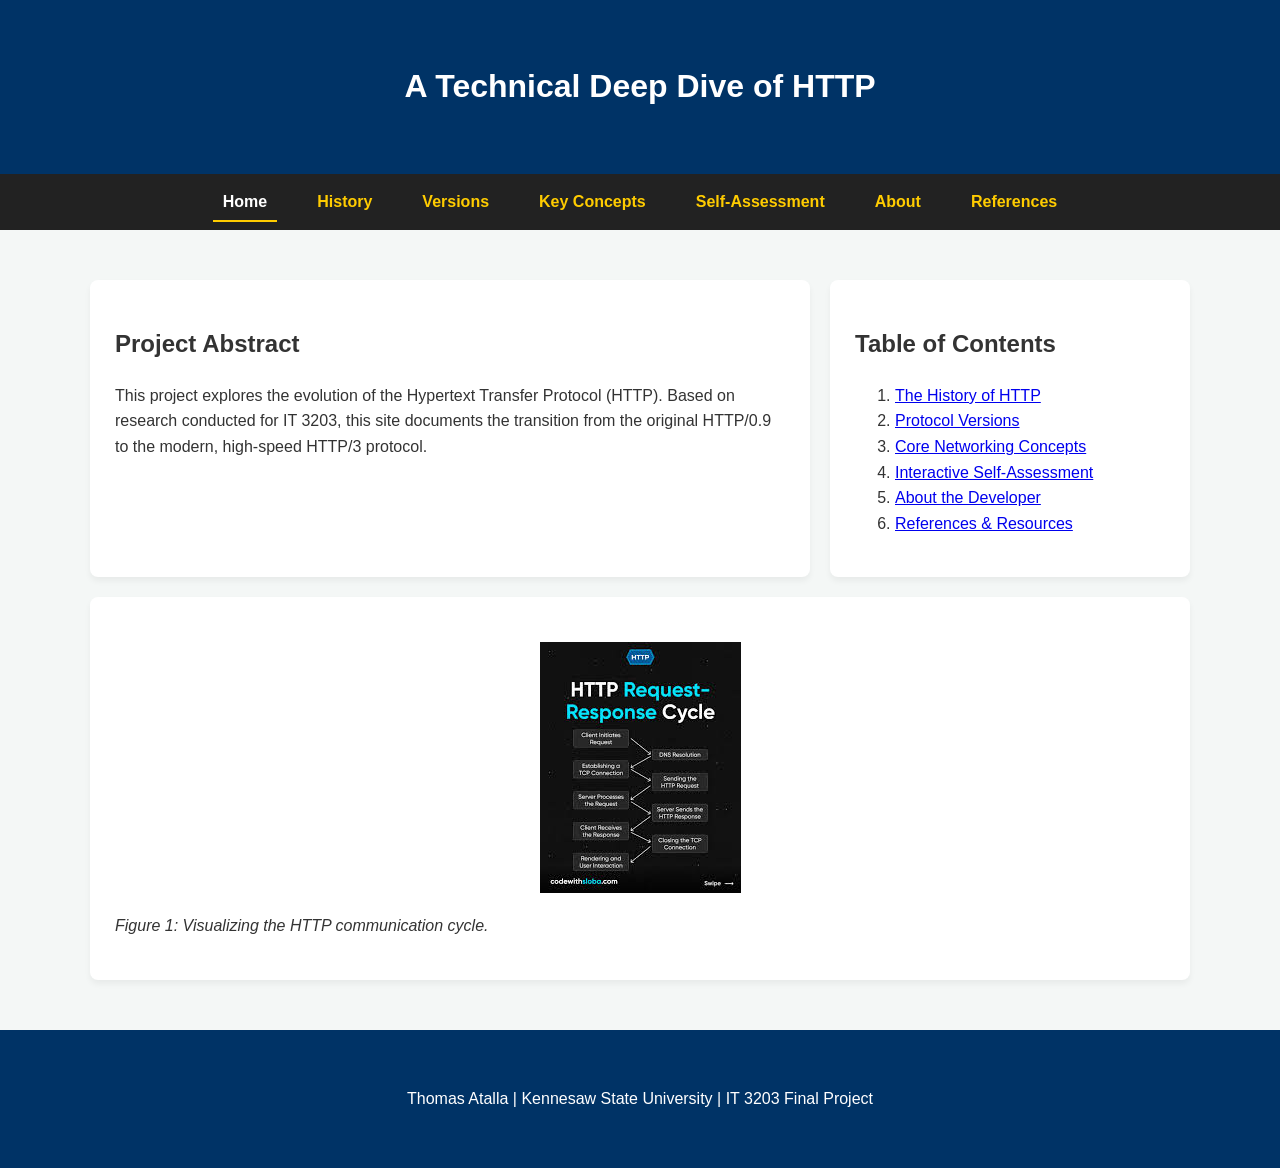
<file: index.html>
<!DOCTYPE html>
<html lang="en">
<head>
    <meta charset="UTF-8">
    <meta name="viewport" content="width=device-width, initial-scale=1.0">
    <title>HTTP Protocol Research | Home</title>
    <link rel="stylesheet" href="style.css">
</head>
<body>
    <header>
        <h1>A Technical Deep Dive of HTTP</h1>
    </header>

    <nav>
        <ul class="flex-nav">
            <li><a href="index.html" class="active">Home</a></li>
            <li><a href="history.html">History</a></li>
            <li><a href="versions.html">Versions</a></li>
            <li><a href="concepts.html">Key Concepts</a></li>
            <li><a href="quiz.html">Self-Assessment</a></li> 
            <li><a href="about.html">About</a></li>
            <li><a href="references.html">References</a></li>
        </ul>
    </nav>

    <main class="grid-container">
        
        <section class="card">
            <h2>Project Abstract</h2>
            <p>This project explores the evolution of the Hypertext Transfer Protocol (HTTP). Based on research conducted for IT 3203, this site documents the transition from the original HTTP/0.9 to the modern, high-speed HTTP/3 protocol.</p>
        </section>

        <section class="card">
            <h2>Table of Contents</h2>
            <ol>
                <li><a href="history.html">The History of HTTP</a></li>
                <li><a href="versions.html">Protocol Versions</a></li>
                <li><a href="concepts.html">Core Networking Concepts</a></li>
                <li><a href="quiz.html">Interactive Self-Assessment</a></li>
                <li><a href="about.html">About the Developer</a></li>
                <li><a href="references.html">References & Resources</a></li>
            </ol>
        </section>

        <section class="card full-width">
            <img src="protocol.jpg" alt="Technical diagram of HTTP request and response cycle">
            <p><em>Figure 1: Visualizing the HTTP communication cycle.</em></p>
        </section>

    </main>

   <footer>
        <p>Thomas Atalla | Kennesaw State University | IT 3203 Final Project</p>
    </footer>
</body>
</html>
</file>
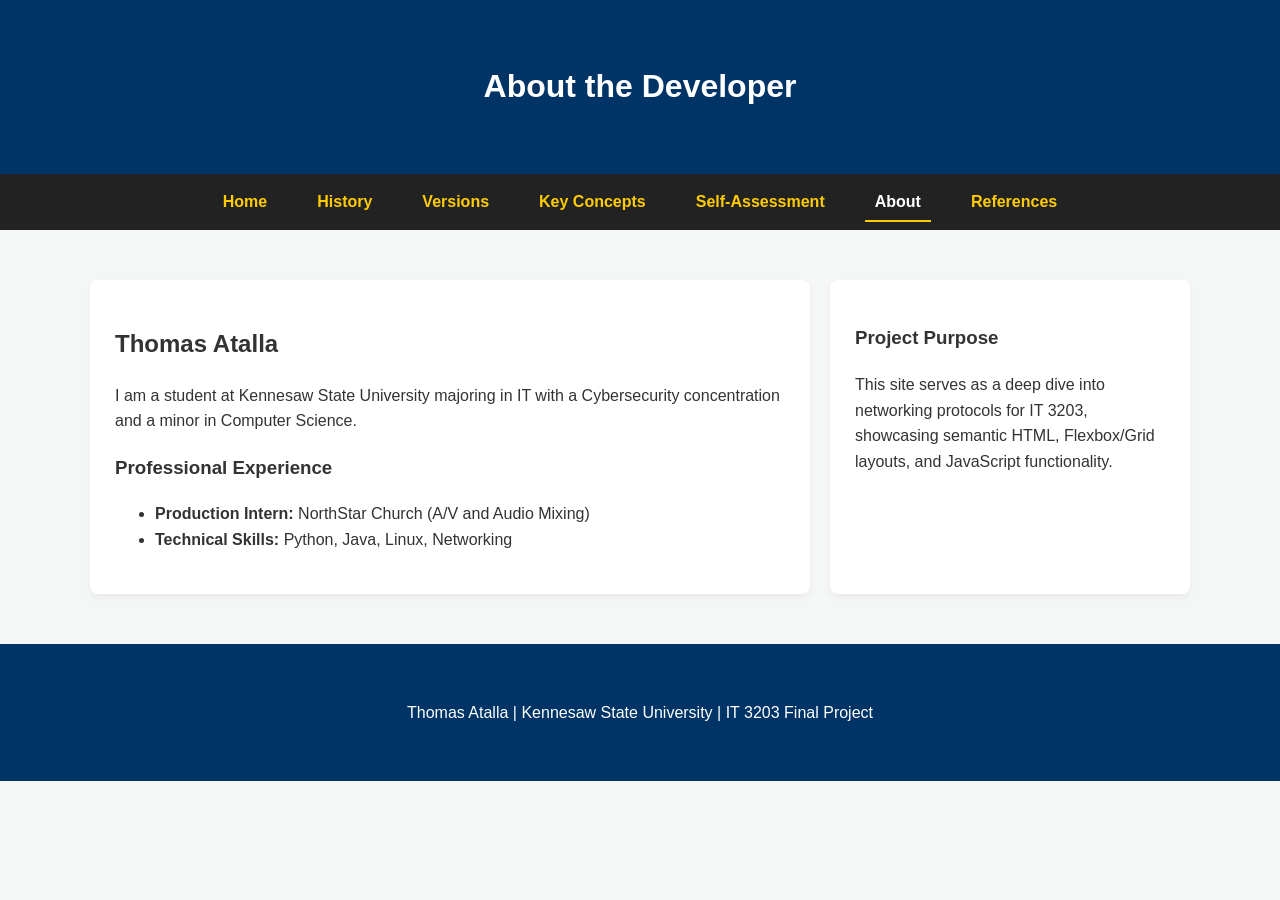
<file: about.html>
<!DOCTYPE html>
<html lang="en">
<head>
    <meta charset="UTF-8">
    <meta name="viewport" content="width=device-width, initial-scale=1.0">
    <title>About the Developer | Thomas Atalla</title>
    <link rel="stylesheet" href="style.css">
</head>
<body>
    <header>
        <h1>About the Developer</h1>
    </header>

    <nav>
        <ul class="flex-nav">
            <li><a href="index.html">Home</a></li>
            <li><a href="history.html">History</a></li>
            <li><a href="versions.html">Versions</a></li>
            <li><a href="concepts.html">Key Concepts</a></li>
            <li><a href="quiz.html">Self-Assessment</a></li> 
            <li><a href="about.html" class="active">About</a></li>
            <li><a href="references.html">References</a></li>
        </ul>
    </nav>

    <main class="grid-container">
        <section class="card">
            <h2>Thomas Atalla</h2>
            <p>I am a student at Kennesaw State University majoring in IT with a Cybersecurity concentration and a minor in Computer Science.</p>
            <h3>Professional Experience</h3>
            <ul>
                <li><strong>Production Intern:</strong> NorthStar Church (A/V and Audio Mixing)</li>
                <li><strong>Technical Skills:</strong> Python, Java, Linux, Networking</li>
            </ul>
        </section>

        <section class="card">
            <h3>Project Purpose</h3>
            <p>This site serves as a deep dive into networking protocols for IT 3203, showcasing semantic HTML, Flexbox/Grid layouts, and JavaScript functionality.</p>
        </section>
    </main>

    <footer>
        <p>Thomas Atalla | Kennesaw State University | IT 3203 Final Project</p>
    </footer>
</body>
</html>
</file>
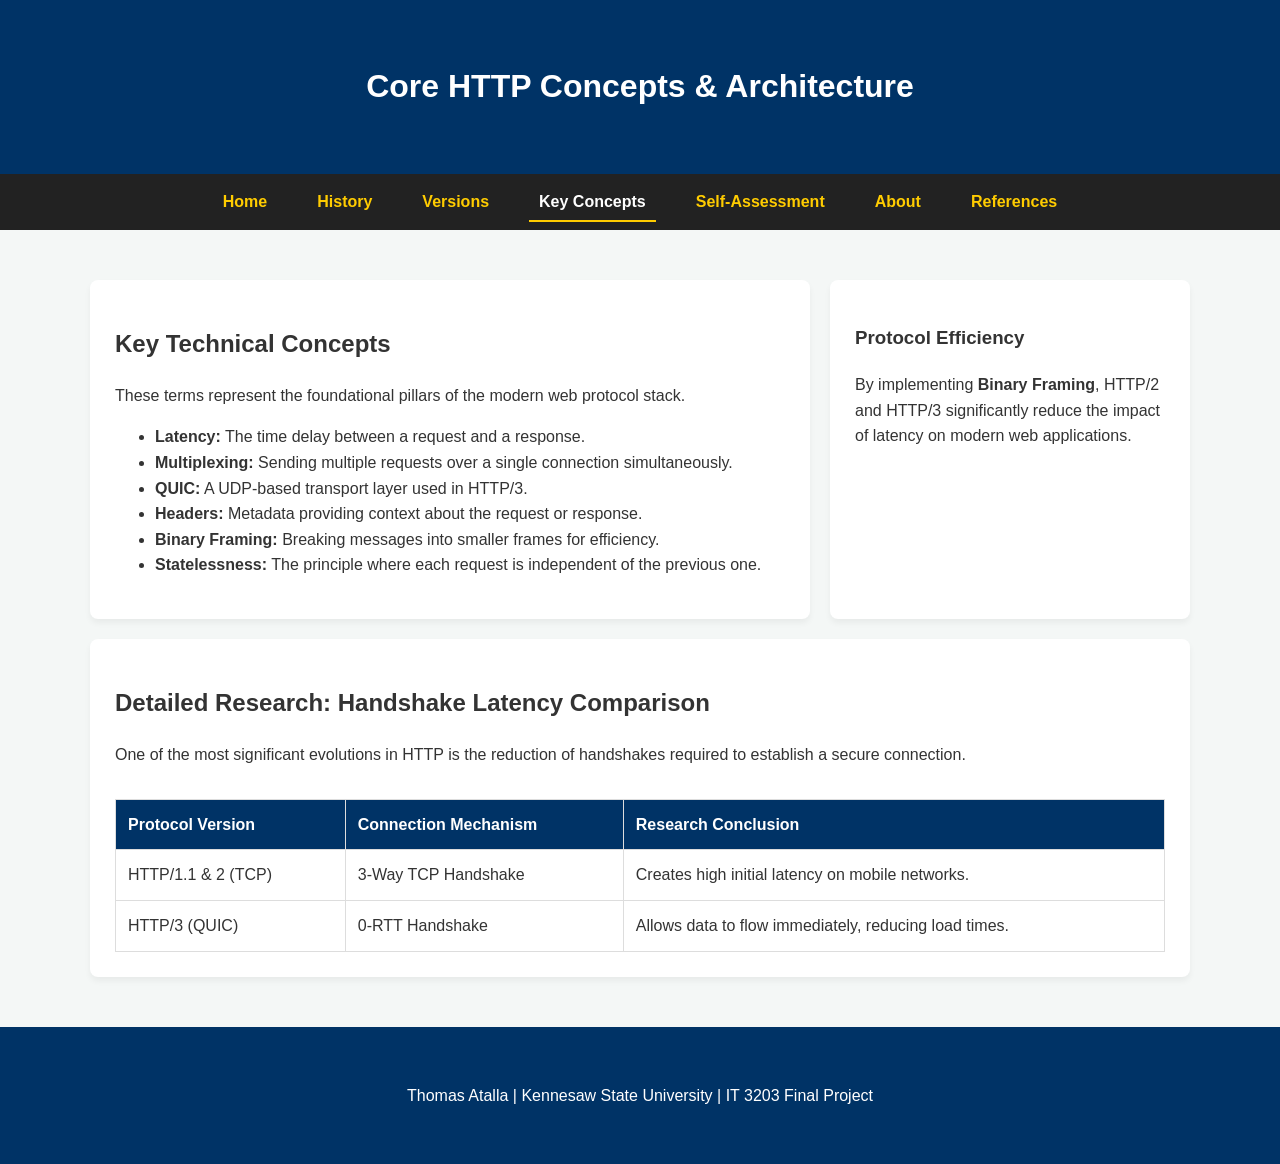
<file: concepts.html>
<!DOCTYPE html>
<html lang="en">
<head>
    <meta charset="UTF-8">
    <meta name="viewport" content="width=device-width, initial-scale=1.0">
    <title>Core HTTP Concepts & Architecture</title>
    <link rel="stylesheet" href="style.css">
</head>
<body>
    <header>
        <h1>Core HTTP Concepts & Architecture</h1>
    </header>

    <nav>
        <ul class="flex-nav">
            <li><a href="index.html">Home</a></li>
            <li><a href="history.html">History</a></li>
            <li><a href="versions.html">Versions</a></li>
            <li><a href="concepts.html" class="active">Key Concepts</a></li>
            <li><a href="quiz.html">Self-Assessment</a></li> 
            <li><a href="about.html">About</a></li>
            <li><a href="references.html">References</a></li>
        </ul>
    </nav>

    <main class="grid-container">
        <section class="card">
            <h2>Key Technical Concepts</h2>
            <p>These terms represent the foundational pillars of the modern web protocol stack.</p>
            <ul>
                <li><strong>Latency:</strong> The time delay between a request and a response.</li>
                <li><strong>Multiplexing:</strong> Sending multiple requests over a single connection simultaneously.</li>
                <li><strong>QUIC:</strong> A UDP-based transport layer used in HTTP/3.</li>
                <li><strong>Headers:</strong> Metadata providing context about the request or response.</li>
                <li><strong>Binary Framing:</strong> Breaking messages into smaller frames for efficiency.</li>
                <li><strong>Statelessness:</strong> The principle where each request is independent of the previous one.</li>
            </ul>
        </section>
        
        <aside class="card">
            <h3>Protocol Efficiency</h3>
            <p>By implementing <strong>Binary Framing</strong>, HTTP/2 and HTTP/3 significantly reduce the impact of latency on modern web applications.</p>
        </aside>

        <section class="card full-width">
            <h2>Detailed Research: Handshake Latency Comparison</h2>
            <p>One of the most significant evolutions in HTTP is the reduction of handshakes required to establish a secure connection.</p>
            <div style="width: 100%; overflow-x: auto;">
                <table style="width: 100%; border-collapse: collapse; margin-top: 15px;">
                    <thead>
                        <tr style="background: #003366; color: white;">
                            <th style="padding: 12px; border: 1px solid #ddd;">Protocol Version</th>
                            <th style="padding: 12px; border: 1px solid #ddd;">Connection Mechanism</th>
                            <th style="padding: 12px; border: 1px solid #ddd;">Research Conclusion</th>
                        </tr>
                    </thead>
                    <tbody>
                        <tr>
                            <td style="padding: 12px; border: 1px solid #ddd;">HTTP/1.1 & 2 (TCP)</td>
                            <td style="padding: 12px; border: 1px solid #ddd;">3-Way TCP Handshake</td>
                            <td style="padding: 12px; border: 1px solid #ddd;">Creates high initial latency on mobile networks.</td>
                        </tr>
                        <tr>
                            <td style="padding: 12px; border: 1px solid #ddd;">HTTP/3 (QUIC)</td>
                            <td style="padding: 12px; border: 1px solid #ddd;">0-RTT Handshake</td>
                            <td style="padding: 12px; border: 1px solid #ddd;">Allows data to flow immediately, reducing load times.</td>
                        </tr>
                    </tbody>
                </table>
            </div>
        </section>
    </main>

    <footer>
        <p>Thomas Atalla | Kennesaw State University | IT 3203 Final Project</p>
    </footer>
</body>
</html>
</file>
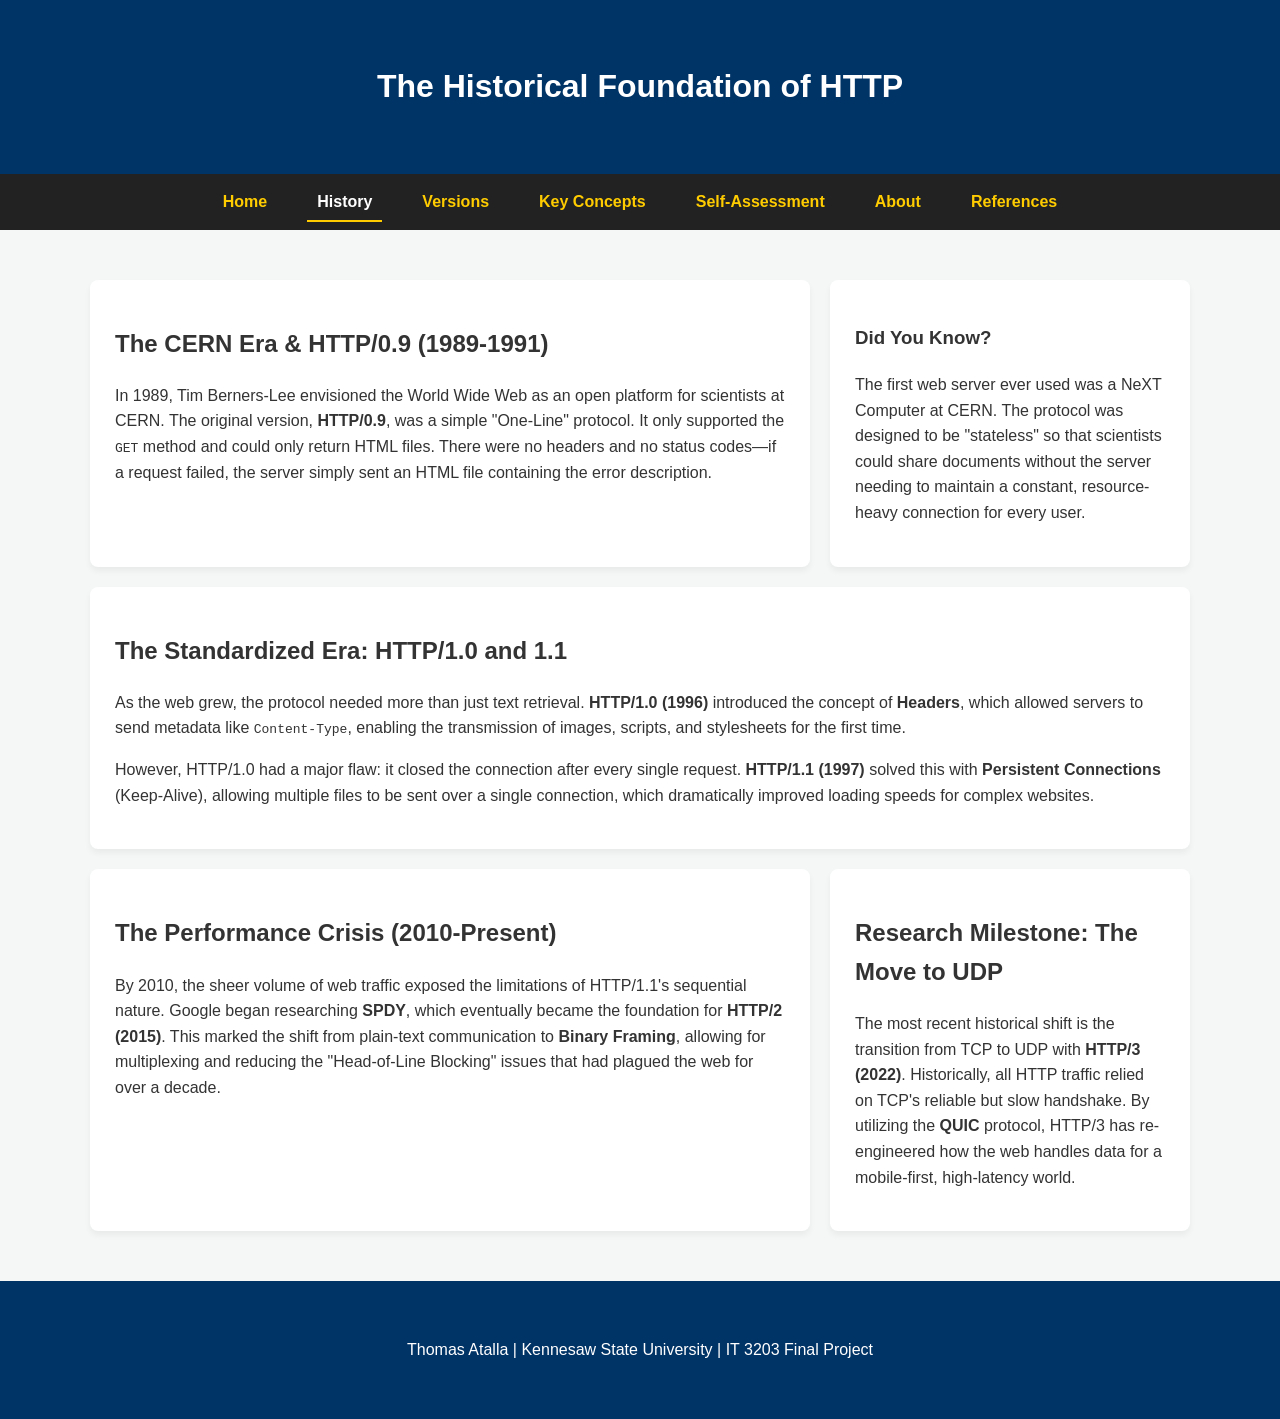
<file: history.html>
<!DOCTYPE html>
<html lang="en">
<head>
    <meta charset="UTF-8">
    <meta name="viewport" content="width=device-width, initial-scale=1.0">
    <title>HTTP History | Technical Evolution | Thomas Atalla</title>
    <link rel="stylesheet" href="style.css">
</head>
<body>
    <header>
        <h1>The Historical Foundation of HTTP</h1>
    </header>

    <nav>
        <ul class="flex-nav">
            <li><a href="index.html">Home</a></li>
            <li><a href="history.html" class="active">History</a></li>
            <li><a href="versions.html">Versions</a></li>
            <li><a href="concepts.html">Key Concepts</a></li>
            <li><a href="quiz.html">Self-Assessment</a></li> 
            <li><a href="about.html">About</a></li>
            <li><a href="references.html">References</a></li>
        </ul>
    </nav>

    <main class="grid-container">
        <section class="card">
            <h2>The CERN Era & HTTP/0.9 (1989-1991)</h2>
            <p>In 1989, Tim Berners-Lee envisioned the World Wide Web as an open platform for scientists at CERN. The original version, <strong>HTTP/0.9</strong>, was a simple "One-Line" protocol. It only supported the <code>GET</code> method and could only return HTML files. There were no headers and no status codes—if a request failed, the server simply sent an HTML file containing the error description.</p>
        </section>

        <aside class="card">
            <h3>Did You Know?</h3>
            <p>The first web server ever used was a NeXT Computer at CERN. The protocol was designed to be "stateless" so that scientists could share documents without the server needing to maintain a constant, resource-heavy connection for every user.</p>
        </aside>

        <section class="card full-width">
            <h2>The Standardized Era: HTTP/1.0 and 1.1</h2>
            <p>As the web grew, the protocol needed more than just text retrieval. <strong>HTTP/1.0 (1996)</strong> introduced the concept of <strong>Headers</strong>, which allowed servers to send metadata like <code>Content-Type</code>, enabling the transmission of images, scripts, and stylesheets for the first time.</p>
            
            <p>However, HTTP/1.0 had a major flaw: it closed the connection after every single request. <strong>HTTP/1.1 (1997)</strong> solved this with <strong>Persistent Connections</strong> (Keep-Alive), allowing multiple files to be sent over a single connection, which dramatically improved loading speeds for complex websites.</p>
        </section>

        <section class="card">
            <h2>The Performance Crisis (2010-Present)</h2>
            <p>By 2010, the sheer volume of web traffic exposed the limitations of HTTP/1.1's sequential nature. Google began researching <strong>SPDY</strong>, which eventually became the foundation for <strong>HTTP/2 (2015)</strong>. This marked the shift from plain-text communication to <strong>Binary Framing</strong>, allowing for multiplexing and reducing the "Head-of-Line Blocking" issues that had plagued the web for over a decade.</p>
        </section>

        <section class="card">
            <h2>Research Milestone: The Move to UDP</h2>
            <p>The most recent historical shift is the transition from TCP to UDP with <strong>HTTP/3 (2022)</strong>. Historically, all HTTP traffic relied on TCP's reliable but slow handshake. By utilizing the <strong>QUIC</strong> protocol, HTTP/3 has re-engineered how the web handles data for a mobile-first, high-latency world.</p>
        </section>
    </main>

    <footer>
        <p>Thomas Atalla | Kennesaw State University | IT 3203 Final Project</p>
    </footer>
</body>
</html>
</file>
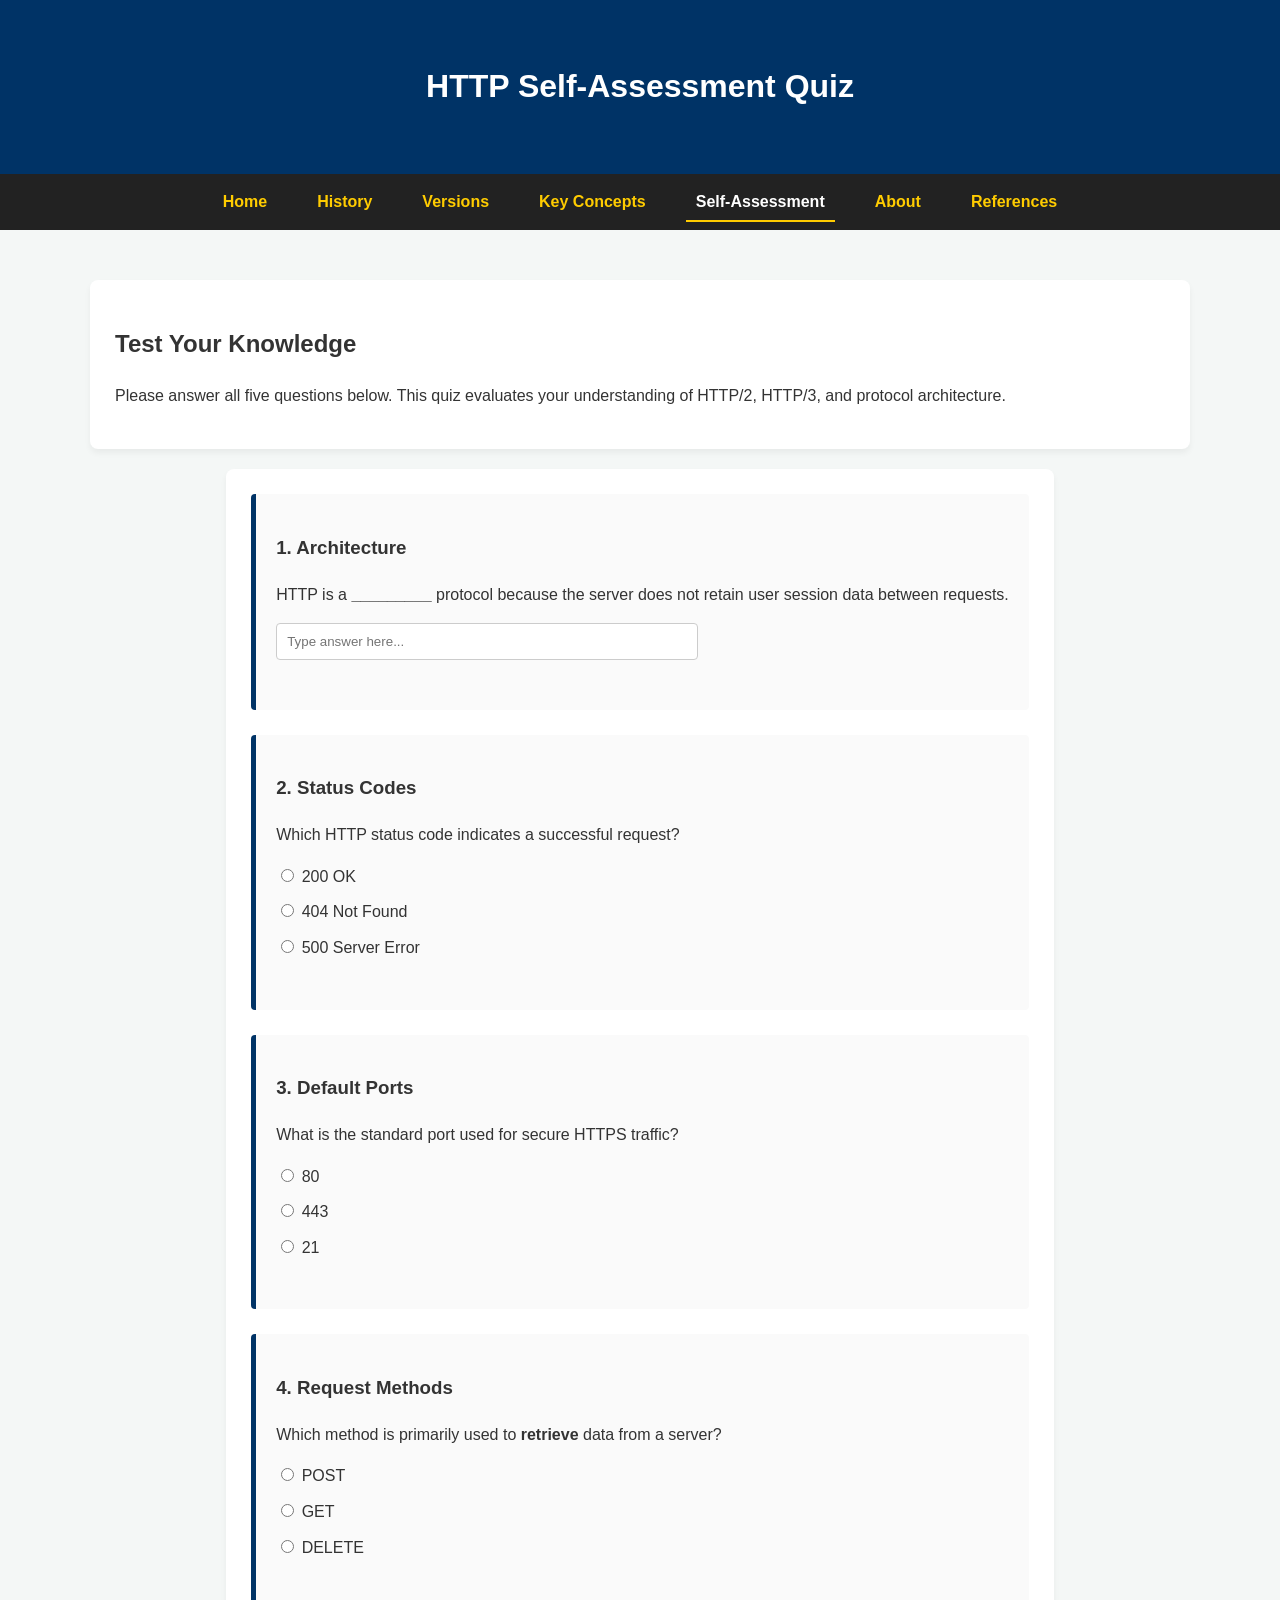
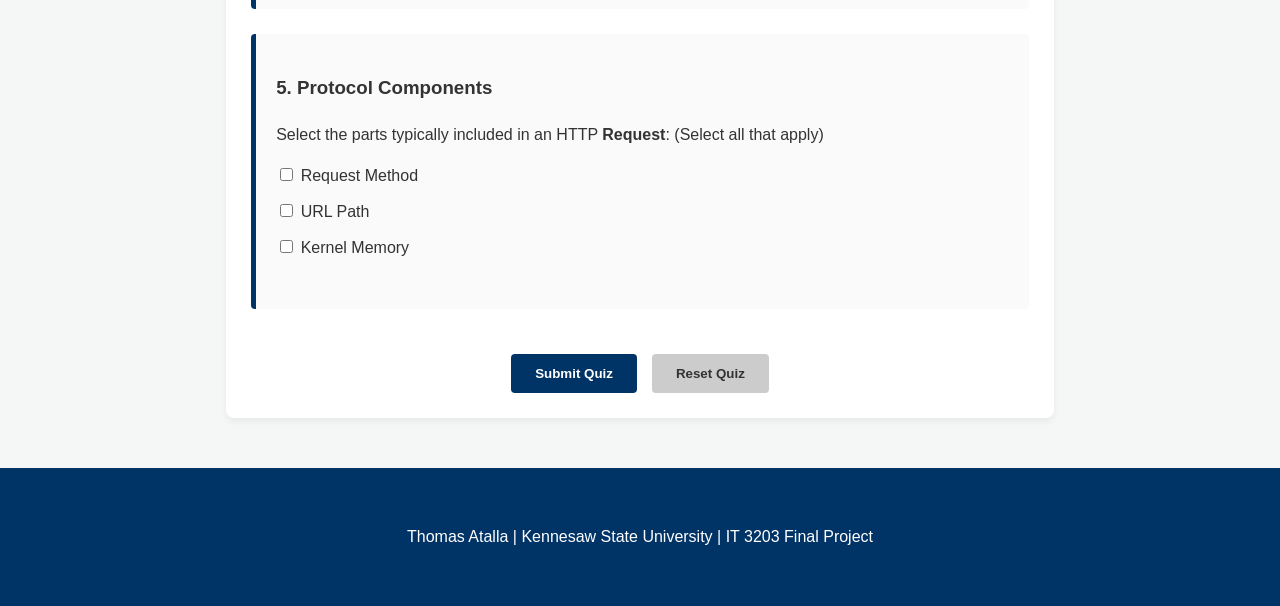
<file: quiz.html>
<!DOCTYPE html>
<html lang="en">
<head>
    <meta charset="UTF-8">
    <meta name="viewport" content="width=device-width, initial-scale=1.0">
    <title>HTTP Technical Assessment | Thomas Atalla</title>
    <link rel="stylesheet" href="style.css">
</head>
<body>
    <header>
        <h1>HTTP Self-Assessment Quiz</h1>
    </header>

    <nav>
        <ul class="flex-nav">
            <li><a href="index.html">Home</a></li>
            <li><a href="history.html">History</a></li>
            <li><a href="versions.html">Versions</a></li>
            <li><a href="concepts.html">Key Concepts</a></li>
            <li><a href="quiz.html" class="active">Self-Assessment</a></li> 
            <li><a href="about.html">About</a></li>
            <li><a href="references.html">References</a></li>
        </ul>
    </nav>

    <main class="grid-container">
        <section class="card abstract full-width">
            <h2>Test Your Knowledge</h2>
            <p>Please answer all five questions below. This quiz evaluates your understanding of HTTP/2, HTTP/3, and protocol architecture.</p>
        </section>

        <form id="quiz-form" class="card full-width" style="max-width: 800px; margin: auto;">
            <div class="question-card" style="border-left: 5px solid #003366; padding: 20px; margin-bottom: 25px; background: #fafafa; border-radius: 4px;">
                <h3>1. Architecture</h3>
                <p>HTTP is a <strong>_________</strong> protocol because the server does not retain user session data between requests.</p>
                <input type="text" id="q1" placeholder="Type answer here..." style="padding: 10px; width: 100%; max-width: 400px; border: 1px solid #ccc; border-radius: 4px;">
                <div id="feedback-q1" class="feedback"></div>
            </div>

            <div class="question-card" style="border-left: 5px solid #003366; padding: 20px; margin-bottom: 25px; background: #fafafa; border-radius: 4px;">
                <h3>2. Status Codes</h3>
                <p>Which HTTP status code indicates a successful request?</p>
                <label style="display: block; margin: 10px 0;"><input type="radio" name="q2" value="200"> 200 OK</label>
                <label style="display: block; margin: 10px 0;"><input type="radio" name="q2" value="404"> 404 Not Found</label>
                <label style="display: block; margin: 10px 0;"><input type="radio" name="q2" value="500"> 500 Server Error</label>
                <div id="feedback-q2" class="feedback"></div>
            </div>

            <div class="question-card" style="border-left: 5px solid #003366; padding: 20px; margin-bottom: 25px; background: #fafafa; border-radius: 4px;">
                <h3>3. Default Ports</h3>
                <p>What is the standard port used for secure HTTPS traffic?</p>
                <label style="display: block; margin: 10px 0;"><input type="radio" name="q3" value="80"> 80</label>
                <label style="display: block; margin: 10px 0;"><input type="radio" name="q3" value="443"> 443</label>
                <label style="display: block; margin: 10px 0;"><input type="radio" name="q3" value="21"> 21</label>
                <div id="feedback-q3" class="feedback"></div>
            </div>

            <div class="question-card" style="border-left: 5px solid #003366; padding: 20px; margin-bottom: 25px; background: #fafafa; border-radius: 4px;">
                <h3>4. Request Methods</h3>
                <p>Which method is primarily used to <strong>retrieve</strong> data from a server?</p>
                <label style="display: block; margin: 10px 0;"><input type="radio" name="q4" value="POST"> POST</label>
                <label style="display: block; margin: 10px 0;"><input type="radio" name="q4" value="GET"> GET</label>
                <label style="display: block; margin: 10px 0;"><input type="radio" name="q4" value="DELETE"> DELETE</label>
                <div id="feedback-q4" class="feedback"></div>
            </div>

            <div class="question-card" style="border-left: 5px solid #003366; padding: 20px; margin-bottom: 25px; background: #fafafa; border-radius: 4px;">
                <h3>5. Protocol Components</h3>
                <p>Select the parts typically included in an HTTP <strong>Request</strong>: (Select all that apply)</p>
                <label style="display: block; margin: 10px 0;"><input type="checkbox" name="q5" value="method"> Request Method</label>
                <label style="display: block; margin: 10px 0;"><input type="checkbox" name="q5" value="url"> URL Path</label>
                <label style="display: block; margin: 10px 0;"><input type="checkbox" name="q5" value="kernel"> Kernel Memory</label>
                <div id="feedback-q5" class="feedback"></div>
            </div>

            <div class="controls" style="display: flex; gap: 15px; justify-content: center; padding-top: 20px;">
                <button type="button" onclick="calculateScore()" style="padding: 12px 24px; background: #003366; color: white; border: none; border-radius: 4px; font-weight: bold; cursor: pointer;">Submit Quiz</button>
                <button type="reset" onclick="resetQuiz()" style="padding: 12px 24px; background: #ccc; color: #333; border: none; border-radius: 4px; font-weight: bold; cursor: pointer;">Reset Quiz</button>
            </div>
        </form>

        <section id="result-display" class="card full-width" style="display: none; margin-top: 30px; text-align: center;">
            <h2 id="final-status"></h2>
            <h3 id="final-score"></h3>
        </section>
    </main>

    <footer>
        <p>Thomas Atalla | Kennesaw State University | IT 3203 Final Project</p>
    </footer>

    <script src="quiz.js"></script>
</body>
</html>
</file>
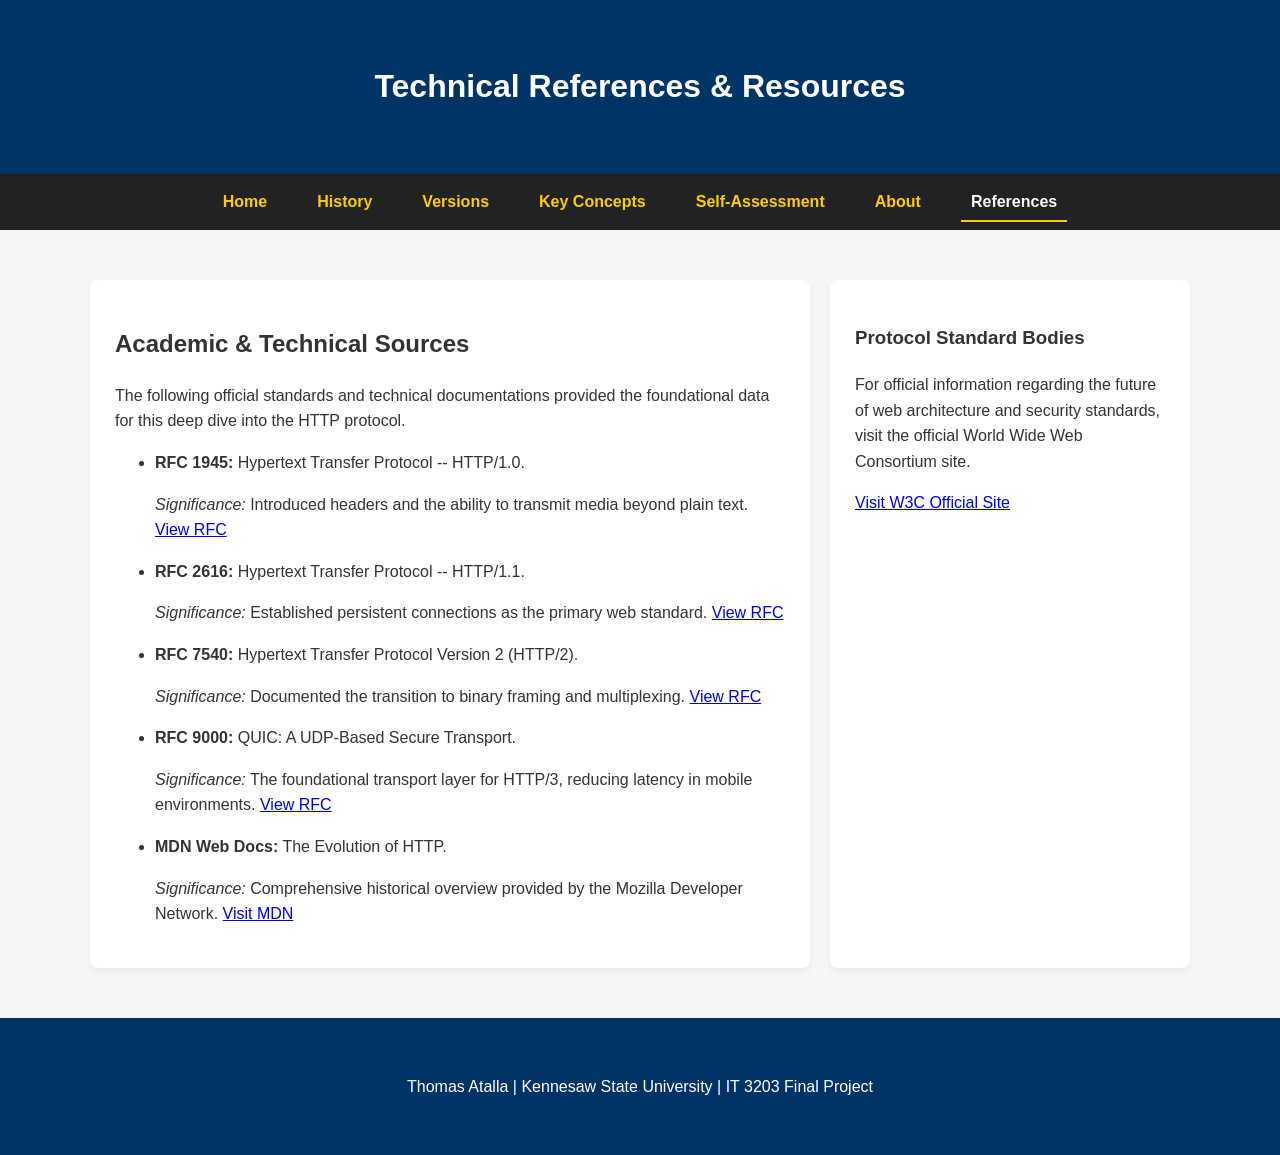
<file: references.html>
<!DOCTYPE html>
<html lang="en">
<head>
    <meta charset="UTF-8">
    <meta name="viewport" content="width=device-width, initial-scale=1.0">
    <title>HTTP Protocol Research | References & Resources</title>
    <link rel="stylesheet" href="style.css">
</head>
<body>
    <header>
        <h1>Technical References & Resources</h1>
    </header>

    <nav>
        <ul class="flex-nav">
            <li><a href="index.html">Home</a></li>
            <li><a href="history.html">History</a></li>
            <li><a href="versions.html">Versions</a></li>
            <li><a href="concepts.html">Key Concepts</a></li>
            <li><a href="quiz.html">Self-Assessment</a></li> 
            <li><a href="about.html">About</a></li>
            <li><a href="references.html" class="active">References</a></li>
        </ul>
    </nav>

    <main class="grid-container">
        
        <section class="card">
            <h2>Academic & Technical Sources</h2>
            <p>The following official standards and technical documentations provided the foundational data for this deep dive into the HTTP protocol.</p>
            <ul>
                <li>
                    <strong>RFC 1945:</strong> Hypertext Transfer Protocol -- HTTP/1.0. 
                    <p><em>Significance:</em> Introduced headers and the ability to transmit media beyond plain text. <a href="https://www.ietf.org/rfc/rfc1945.txt" target="_blank">View RFC</a></p>
                </li>
                <li>
                    <strong>RFC 2616:</strong> Hypertext Transfer Protocol -- HTTP/1.1. 
                    <p><em>Significance:</em> Established persistent connections as the primary web standard. <a href="https://www.ietf.org/rfc/rfc2616.txt" target="_blank">View RFC</a></p>
                </li>
                <li>
                    <strong>RFC 7540:</strong> Hypertext Transfer Protocol Version 2 (HTTP/2). 
                    <p><em>Significance:</em> Documented the transition to binary framing and multiplexing. <a href="https://www.rfc-editor.org/rfc/rfc7540.html" target="_blank">View RFC</a></p>
                </li>
                <li>
                    <strong>RFC 9000:</strong> QUIC: A UDP-Based Secure Transport. 
                    <p><em>Significance:</em> The foundational transport layer for HTTP/3, reducing latency in mobile environments. <a href="https://www.rfc-editor.org/rfc/rfc9000.html" target="_blank">View RFC</a></p>
                </li>
                <li>
                    <strong>MDN Web Docs:</strong> The Evolution of HTTP. 
                    <p><em>Significance:</em> Comprehensive historical overview provided by the Mozilla Developer Network. <a href="https://developer.mozilla.org" target="_blank">Visit MDN</a></p>
                </li>
            </ul>
        </section>

        <aside class="card toc-sidebar">
            <h3>Protocol Standard Bodies</h3>
            <p>For official information regarding the future of web architecture and security standards, visit the official World Wide Web Consortium site.</p>
            <a href="https://www.w3.org/" target="_blank" class="sidebar-link">Visit W3C Official Site</a>
        </aside>

    </main>

    <footer>
        <p>Thomas Atalla | Kennesaw State University | IT 3203 Final Project</p>
    </footer>
</body>
</html>
</file>
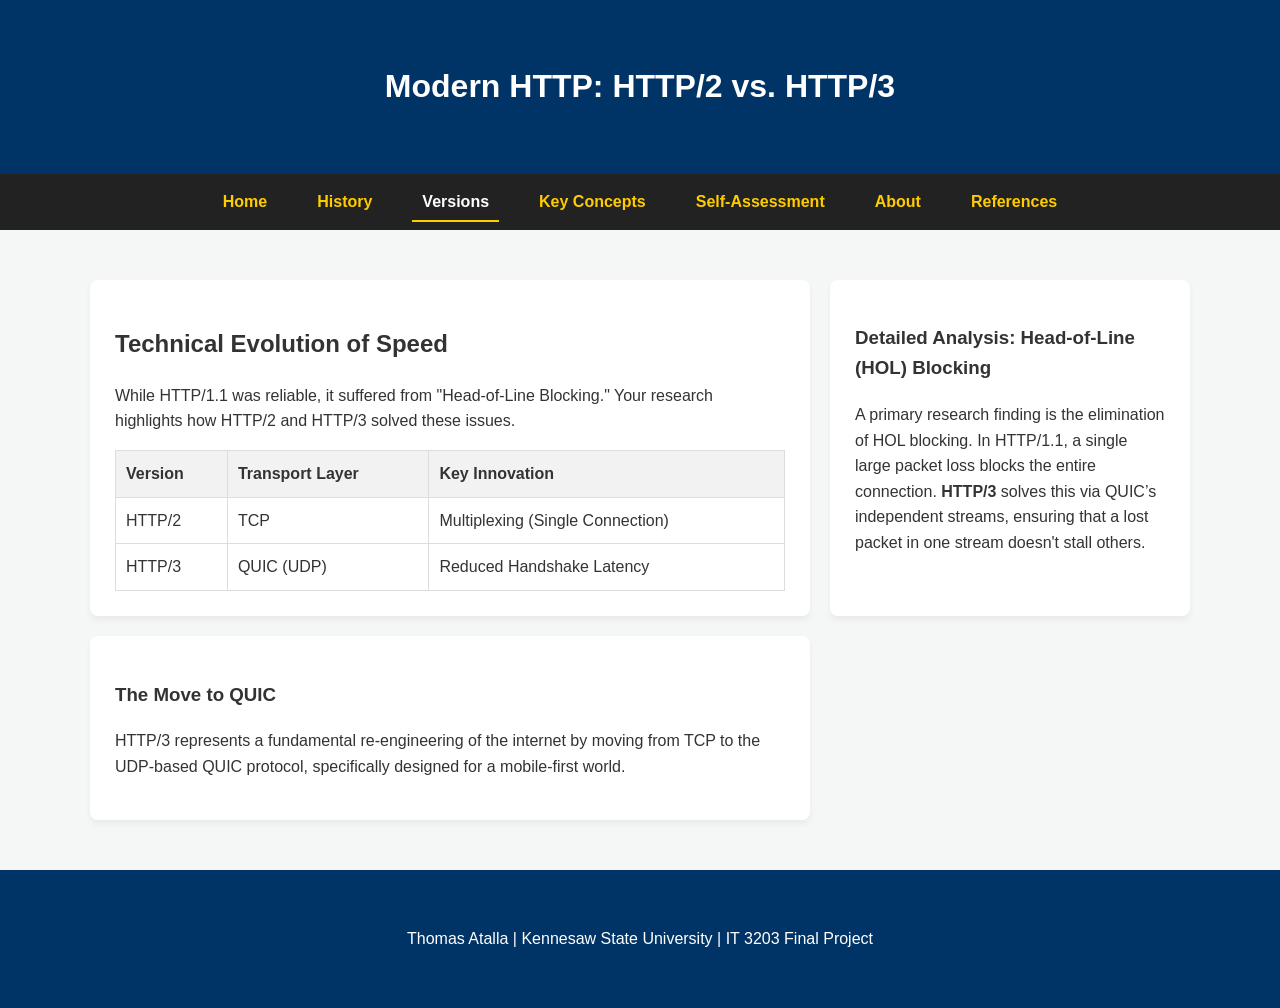
<file: versions.html>
<!DOCTYPE html>
<html lang="en">
<head>
    <meta charset="UTF-8">
    <meta name="viewport" content="width=device-width, initial-scale=1.0">
    <title>HTTP Versions | Modern Protocols</title>
    <link rel="stylesheet" href="style.css">
</head>
<body>
    <header>
        <h1>Modern HTTP: HTTP/2 vs. HTTP/3</h1>
    </header>

    <nav>
        <ul class="flex-nav">
            <li><a href="index.html">Home</a></li>
            <li><a href="history.html">History</a></li>
            <li><a href="versions.html" class="active">Versions</a></li>
            <li><a href="concepts.html">Key Concepts</a></li>
            <li><a href="quiz.html">Self-Assessment</a></li> 
            <li><a href="about.html">About</a></li>
            <li><a href="references.html">References</a></li>
        </ul>
    </nav>

    <main class="grid-container">
        
        <section class="card">
            <h2>Technical Evolution of Speed</h2>
            <p>While HTTP/1.1 was reliable, it suffered from "Head-of-Line Blocking." Your research highlights how HTTP/2 and HTTP/3 solved these issues.</p>
            
            <table style="width: 100%; border-collapse: collapse;">
                <thead>
                    <tr style="background: #f2f2f2;">
                        <th style="padding: 10px; border: 1px solid #ddd;">Version</th>
                        <th style="padding: 10px; border: 1px solid #ddd;">Transport Layer</th>
                        <th style="padding: 10px; border: 1px solid #ddd;">Key Innovation</th>
                    </tr>
                </thead>
                <tbody>
                    <tr>
                        <td style="padding: 10px; border: 1px solid #ddd;">HTTP/2</td>
                        <td style="padding: 10px; border: 1px solid #ddd;">TCP</td>
                        <td style="padding: 10px; border: 1px solid #ddd;">Multiplexing (Single Connection)</td>
                    </tr>
                    <tr>
                        <td style="padding: 10px; border: 1px solid #ddd;">HTTP/3</td>
                        <td style="padding: 10px; border: 1px solid #ddd;">QUIC (UDP)</td>
                        <td style="padding: 10px; border: 1px solid #ddd;">Reduced Handshake Latency</td>
                    </tr>
                </tbody>
            </table>
        </section>

        <section class="card">
            <h3>Detailed Analysis: Head-of-Line (HOL) Blocking</h3>
            <p>A primary research finding is the elimination of HOL blocking. In HTTP/1.1, a single large packet loss blocks the entire connection. <strong>HTTP/3</strong> solves this via QUIC’s independent streams, ensuring that a lost packet in one stream doesn't stall others.</p>
        </section>

        <section class="card">
            <h3>The Move to QUIC</h3>
            <p>HTTP/3 represents a fundamental re-engineering of the internet by moving from TCP to the UDP-based QUIC protocol, specifically designed for a mobile-first world.</p>
        </section>

    </main>

    <footer>
        <p>Thomas Atalla | Kennesaw State University | IT 3203 Final Project</p>
    </footer>
</body>
</html>
</file>
<file: style.css>
/* IT 3203 Final Project - Thomas Atalla
   Documentation: This stylesheet implements a responsive grid-based layout 
   using CSS Grid and Flexbox. It includes media queries for mobile-friendliness.
*/

/* --- Base & Global Styles --- */
body {
    font-family: 'Segoe UI', Tahoma, Geneva, Verdana, sans-serif;
    line-height: 1.6;
    margin: 0;
    background-color: #f4f7f6;
    color: #333;
}

header, footer {
    text-align: center;
    padding: 40px 20px;
    background-color: #003366; /* Consistent brand color */
    color: white;
}

/* --- Responsive Navigation (Requirement 1c-2) --- */
nav {
    background-color: #222;
    padding: 15px 0;
}

.flex-nav {
    display: flex;
    justify-content: center;
    list-style: none;
    margin: 0;
    padding: 0;
    flex-wrap: wrap; /* Allows menu items to wrap on smaller screens */
}

.flex-nav li { margin: 0 15px; }

.flex-nav a {
    color: #ffcc00;
    text-decoration: none;
    font-weight: bold;
    padding: 10px;
    transition: 0.3s;
}

.flex-nav a:hover, .flex-nav a.active {
    color: #fff;
    border-bottom: 2px solid #ffcc00;
}

/* --- Layout: CSS Grid (Requirement 1c-1) --- */
.grid-container {
    display: grid;
    max-width: 1100px;
    margin: 30px auto;
    padding: 20px;
    gap: 20px;
    /* Default Desktop: Main content area and a sidebar */
    grid-template-columns: 2fr 1fr;
}

.card {
    background: white;
    padding: 25px;
    border-radius: 8px;
    box-shadow: 0 4px 6px rgba(0,0,0,0.05);
}

.full-width {
    grid-column: 1 / -1;
}

/* --- Responsive Media & Tables (Requirement 1c-3) --- */
img {
    max-width: 100%; /* Prevents images from overflowing container */
    height: auto;
    display: block;
    margin: 20px auto;
}

.table-container {
    width: 100%;
    overflow-x: auto; /* Adds scrollbar for tables on small mobile devices */
    margin-bottom: 20px;
}

table {
    width: 100%;
    border-collapse: collapse;
}

th, td {
    padding: 12px;
    border: 1px solid #ddd;
    text-align: left;
}

/* --- Quiz Page Enhancements (Requirement 1c-4 & Feedback Fix) --- */
.question-card {
    margin-bottom: 25px;
    padding: 20px;
    border-left: 5px solid #003366;
    background: #fafafa;
}

/* Aligns radio/checkbox options vertically for clarity */
.question-card label {
    display: block;
    margin: 12px 0;
    cursor: pointer;
}

.feedback {
    margin-top: 10px;
    font-weight: bold;
    min-height: 1.2em;
}

.controls {
    margin-top: 20px;
    display: flex;
    gap: 15px;
}

button {
    padding: 12px 25px;
    background-color: #003366;
    color: white;
    border: none;
    border-radius: 4px;
    font-weight: bold;
    cursor: pointer;
}

button:hover {
    background-color: #00509e;
}

/* --- Media Queries (Requirement 1a & 1b) --- */

/* Width 1: Tablets and Large Phones (Under 850px) */
@media (max-width: 850px) {
    .grid-container {
        grid-template-columns: 1fr; /* Stacks everything in one column */
        margin: 10px;
    }
}

/* Width 2: Small Mobile Devices (Under 480px) */
@media (max-width: 480px) {
    header, footer {
        padding: 20px 10px;
    }

    .flex-nav {
        flex-direction: column; /* Vertical menu for mobile */
        text-align: center;
    }

    .flex-nav li {
        margin: 8px 0;
    }

    .controls {
        flex-direction: column; /* Stacks buttons on top of each other */
    }
}
</file>
